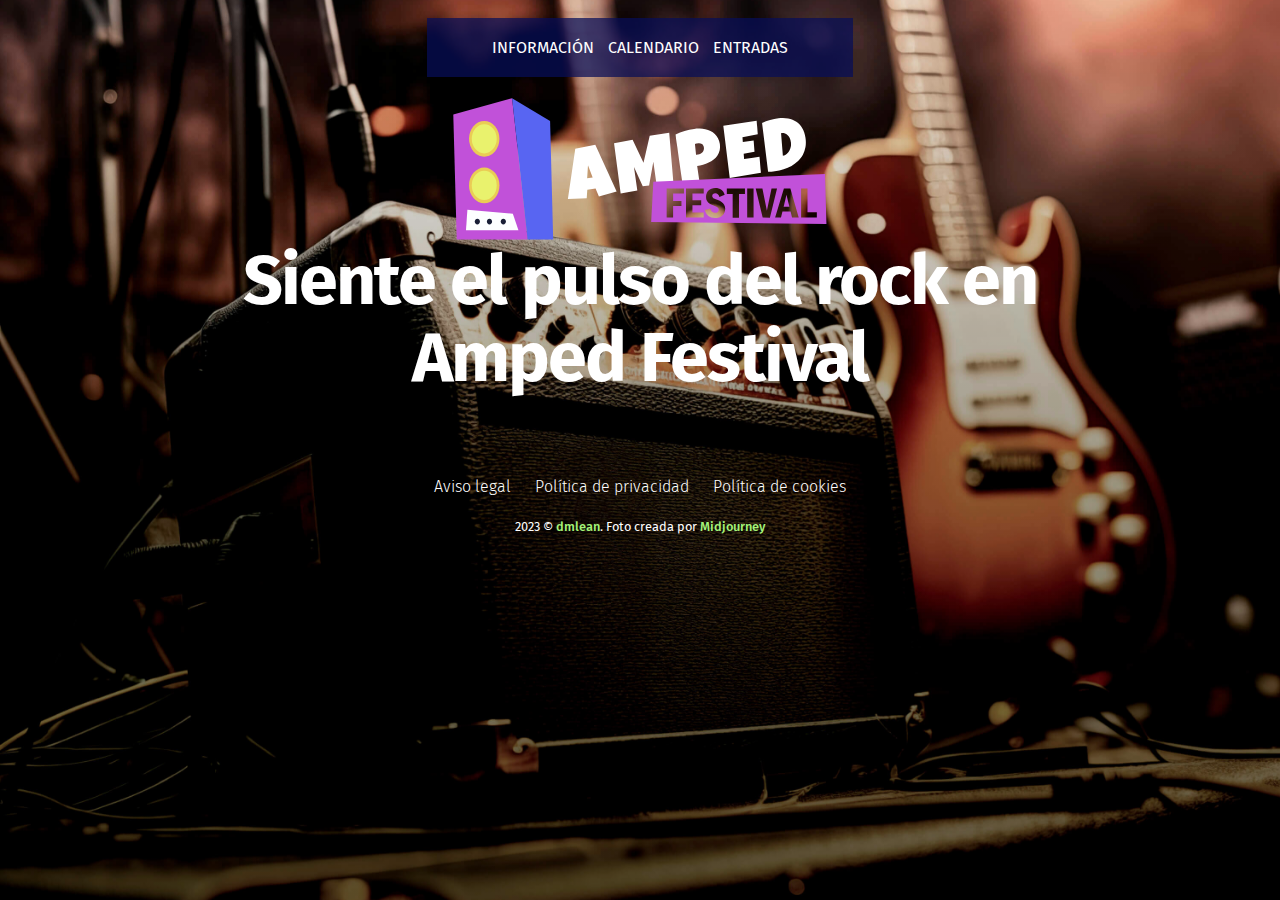
<file: index.html>
<!DOCTYPE html>
<html>
<head>
    <meta charset="utf-8" />
    <title>Amped Festival - Web Demostración</title>
    <meta content="Siente el pulso del rock en Amped Festival." name="description" />
    <meta content="Amped Festival" property="og:title" />
    <meta content="Siente el pulso del rock en Amped Festival." property="og:description" />
    <meta content="Amped Festival" property="twitter:title" />
    <meta content="Siente el pulso del rock en Amped Festival." property="twitter:description" />
    <meta property="og:type" content="website" />
    <meta content="summary_large_image" name="twitter:card" />
    <meta content="width=device-width, initial-scale=1" name="viewport" />
    <meta content="MARUF" name="generator" />
    <link rel="stylesheet" href="css/style.css">
    
    <link rel="preconnect" href="https://fonts.googleapis.com">
    <link rel="preconnect" href="https://fonts.gstatic.com" crossorigin>
    <link href="https://fonts.googleapis.com/css2?family=Fira+Sans:ital,wght@0,300;0,500;0,700;1,900&display=swap" rel="stylesheet">

    <link href="img/favicon.png" rel="shortcut icon" type="image/x-icon" />

</head>

<body class="theta-body">
    <div class="page-wrapper">
        <div class="global-styles w-embed">
            <style>
                @media screen and (max-width: 991px) {

  .contenedor-principal {
    padding-left: 5%;
    padding-right: 5%;
  }
  .espacio-en-blanco.medium {
    height: 48px;
  }
  .width-75 {
    max-width: 85%;
  }
  .hero-heading {
    font-size: 56px;
    line-height: 64px;
  }
.hero-heading.center-align {
  color: #fff;
}

                }
                @media screen and (max-width: 767px) {
                    .hero-heading {
    font-size: 44px;
    line-height: 110%;
  }
                }
                .contenedor-principal {
  max-width: 1320px;
  margin-left: auto;
  margin-right: auto;
  padding-left: 2.5%;
  padding-right: 2.5%;
}

.envoltorio-de-héroe {
  flex-direction: column;
  align-items: center;
  display: flex;
}
.espacio-en-blanco.tiny {
  height: 16px;
}
.espacio-en-blanco.medium {
  height: 64px;
}

.width-75 {
  max-width: 75%;
  flex-direction: column;
  align-items: center;
  display: flex;
}

                .hero-heading{
                     font-family: 'Fira Sans', sans-serif;
                     font-weight: bolder;
                     letter-spacing: -2px;
                }
                .center-align {
  text-align: center;
}
.hero-heading.center-align {
  color: #fff;
}
                .nav-menu{
                    font-family: 'Fira Sans', sans-serif;
                }
                .pie-de-página-hero{
                    font-family: 'Fira Sans', sans-serif;
                }
                .pie-de-página-hero .links a{
                    font-weight: 500;
                }
                .w-nav-menu {
                    float: right;
                    position: relative;
                }
                .w-nav-link {
                    vertical-align: top;
                    color: #222;
                    text-align: left;
                    margin-left: auto;
                    margin-right: auto;
                    padding: 20px;
                    text-decoration: none;
                    display: inline-block;
                    position: relative;
                }
                .nav-link {
                    color: rgba(248, 248, 248, .95);
                    padding: 20px;
                    font-size: 16px;
                    font-weight: 500;
                }

                .encabezado-contenedor{
                    width: 100%;
                    display: flex;
                    justify-content: center;
                    align-items: center;
                    padding: 2ch 0;
                    background-image: none;
                    font-family: 'Fira Sans', sans-serif;

                }
                .encabezado-contenedor .nav-enlaces a:hover{
                    color: #a4f479;
                }

            </style>
        </div>
        <div class="envoltorio-principal">
            <div class="sección-de-héroe">
                <div class="contenedor-principal">
                    <section class="encabezado-contenedor">
                        <div class="contenido">
                            <div class="nav-enlaces">
                                <a href="info.html">Información</a>
                                <a href="calendar.html">Calendario</a>
                                <a href="tickets.html">Entradas</a>
                            </div> 
                        </div>
                    </section>
                    
                    <div class="contenedor-de-contenido">
                        <div class="envoltorio-de-héroe">
                            <div class="width-75">
                                <img src="img/logo.svg" class="logo-heroe" alt="">
                                <h1 class="hero-heading center-align">Siente el pulso del rock en Amped Festival</h1>
                                <div class="espacio-en-blanco tiny"></div>
                            </div>
                            <div class="espacio-en-blanco medium"></div></div>
                    </div>
                    <div class="pie-de-página-hero">
                        <div class="pie-de-página-hero-contenido">
                            <div class="enlaces">
                                <a href="#">Aviso legal</a>
                                <a href="#">Política de privacidad</a>
                                <a href="#">Política de cookies</a>
                            </div>
                            <div class="copyright">
                                <p>2023 © <a style="font-size: 0.8rem; color: #a4f479; font-weight: 500;" href="https://github.com/dmlean">dmlean</a>. Foto creada por <a style="font-size: 0.8rem; color: #a4f479; font-weight: 500;" href="https://www.midjourney.com/home">Midjourney</a></p>
                            </div>
                        </div>
                    </div>
                </div>
            </div>
    </div>
    </div>
   
</body>

</html>
</file>
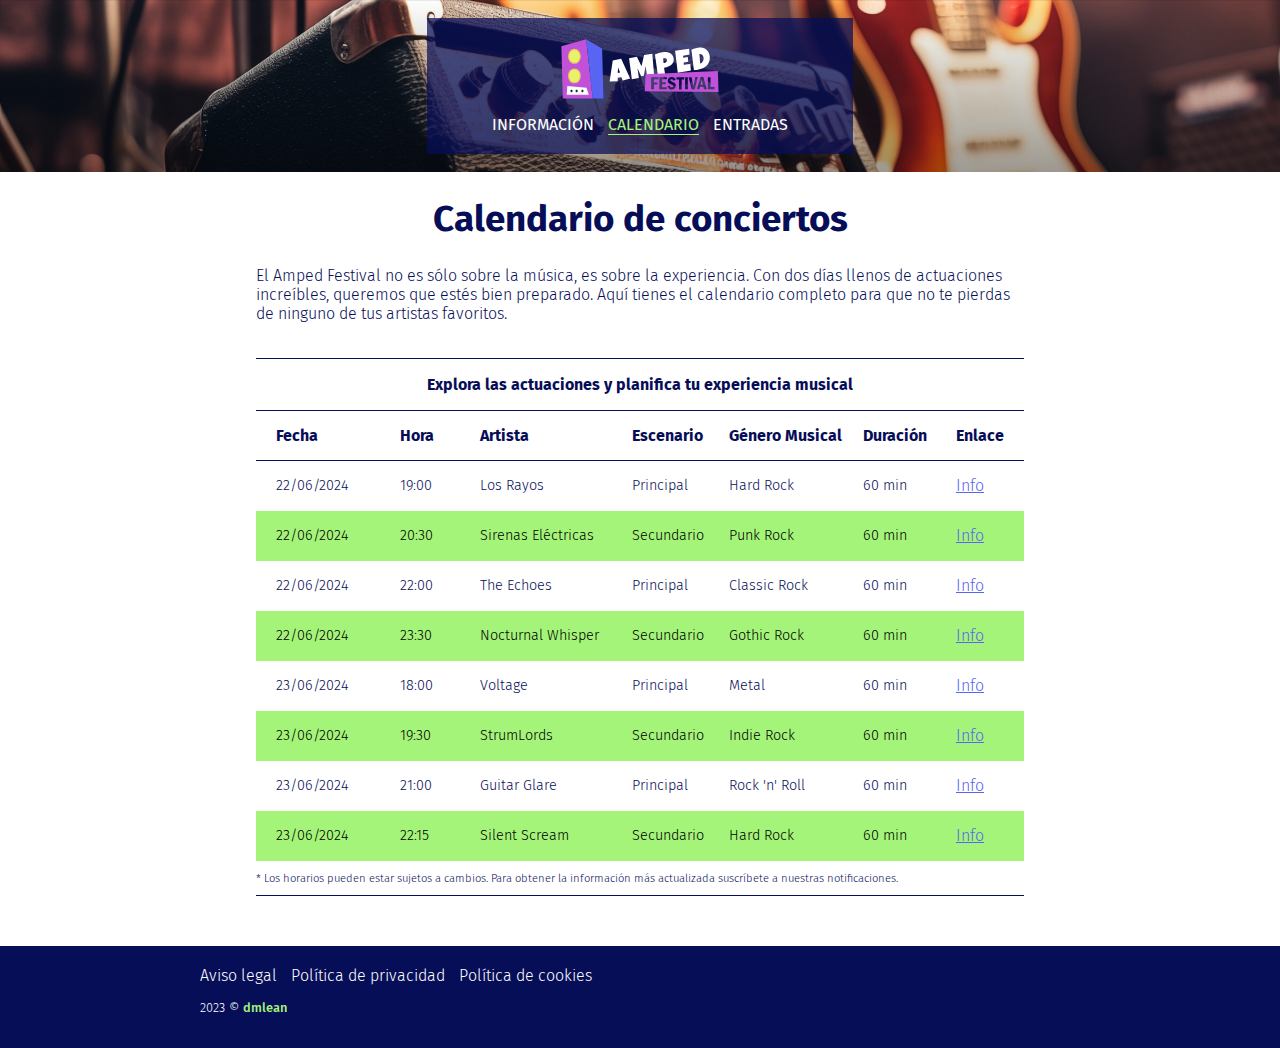
<file: calendar.html>
<!DOCTYPE html>
<html lang="en">
<head>
    <meta charset="UTF-8">
    <meta name="viewport" content="width=device-width, initial-scale=1.0">
    <title>Calendar - Web Demostración</title>
    <link rel="stylesheet" href="css/style.css">

    <link rel="preconnect" href="https://fonts.googleapis.com">
    <link rel="preconnect" href="https://fonts.gstatic.com" crossorigin>
    <link href="https://fonts.googleapis.com/css2?family=Fira+Sans:ital,wght@0,300;0,500;0,700;1,900&display=swap" rel="stylesheet">
    <link href="img/favicon.png" rel="shortcut icon" type="image/x-icon" />

</head>
<body>
    <section class="contenedor-calendario">
        <section class="encabezado-contenedor">
            <div class="contenido">
                <div class="logotipo">
                    <img src="img/logo.svg" alt="">
                </div>
                <div class="nav-enlaces">
                    <a href="info.html">Información</a>
                    <a href="calendar.html" class="nav-actual">Calendario</a>
                    <a href="tickets.html">Entradas</a>
                </div>
            </div>
        </section>
        <section class="cuerpo-contenedor-calendario">
            <div class="contenido">
                <h1>Calendario de conciertos</h1>
                <p>
                    El Amped Festival no es sólo sobre la música, es sobre la experiencia. Con dos 
                    días llenos de actuaciones increíbles, queremos que estés bien preparado. 
                    Aquí tienes el calendario completo para que no te pierdas de ninguno de tus 
                    artistas favoritos.
                </p><br>
                <div class="calendario">
                    <div class="calendario-encabezado">
                        <p>Explora las actuaciones y planifica tu experiencia musical</p>
                    </div>
                    <div class="calendario-principal">

                        <div class="wrap-tabla100">
                            <div class="tabla100">
                                <table>
                                    <thead>
                                        <tr class="tabla100-head">
                                            <th class="columna1">Fecha</th>
                                            <th class="columna2">Hora</th>
                                            <th class="columna3">Artista</th>
                                            <th class="columna4">Escenario</th>
                                            <th class="columna5">Género Musical</th>
                                            <th class="columna6">Duración</th>
                                            <th class="columna7">Enlace</th>
                                        </tr>
                                    </thead>
                                    <tbody>
                                        <tr>
                                            <td class="columna1">22/06/2024</td>
                                            <td class="columna2">19:00</td>
                                            <td class="columna3">Los Rayos</td>
                                            <td class="columna4">Principal</td>
                                            <td class="columna5">Hard Rock</td>
                                            <td class="columna6">60 min</td>
                                            <td class="columna7"><a href="#">Info</a></td>
                                        </tr>
                                        <tr>
                                            <td class="columna1">22/06/2024</td>
                                            <td class="columna2">20:30</td>
                                            <td class="columna3">Sirenas Eléctricas</td>
                                            <td class="columna4">Secundario</td>
                                            <td class="columna5">Punk Rock</td>
                                            <td class="columna6">60 min</td>
                                            <td class="columna7"><a href="#">Info</a></td>
                                        </tr>
                                        <tr>
                                            <td class="columna1">22/06/2024</td>
                                            <td class="columna2">22:00</td>
                                            <td class="columna3">The Echoes</td>
                                            <td class="columna4">Principal</td>
                                            <td class="columna5">Classic Rock</td>
                                            <td class="columna6">60 min</td>
                                            <td class="columna7"><a href="#">Info</a></td>
                                        </tr>
                                        <tr>
                                            <td class="columna1">22/06/2024</td>
                                            <td class="columna2">23:30</td>
                                            <td class="columna3">Nocturnal 
                                                Whisper</td>
                                            <td class="columna4">Secundario</td>
                                            <td class="columna5">Gothic Rock</td>
                                            <td class="columna6">60 min</td>
                                            <td class="columna7"><a href="#">Info</a></td>
                                        </tr>
                                        <tr>
                                            <td class="columna1">23/06/2024</td>
                                            <td class="columna2">18:00</td>
                                            <td class="columna3">Voltage</td>
                                            <td class="columna4">Principal</td>
                                            <td class="columna5">Metal</td>
                                            <td class="columna6">60 min</td>
                                            <td class="columna7"><a href="#">Info</a></td>
                                        </tr>
                                        <tr>
                                            <td class="columna1">23/06/2024</td>
                                            <td class="columna2">19:30</td>
                                            <td class="columna3">StrumLords</td>
                                            <td class="columna4">Secundario</td>
                                            <td class="columna5">Indie Rock</td>
                                            <td class="columna6">60 min</td>
                                            <td class="columna7"><a href="#">Info</a></td>
                                        </tr>
                                        <tr>
                                            <td class="columna1">23/06/2024</td>
                                            <td class="columna2">21:00</td>
                                            <td class="columna3">Guitar Glare</td>
                                            <td class="columna4">Principal</td>
                                            <td class="columna5">Rock 'n' Roll</td>
                                            <td class="columna6">60 min</td>
                                            <td class="columna7"><a href="#">Info</a></td>
                                        </tr>
                                        <tr>
                                            <td class="columna1">23/06/2024</td>
                                            <td class="columna2">22:15</td>
                                            <td class="columna3">Silent Scream</td>
                                            <td class="columna4">Secundario</td>
                                            <td class="columna5">Hard Rock</td>
                                            <td class="columna6">60 min</td>
                                            <td class="columna7"><a href="#">Info</a></td>
                                        </tr>
                                        
                                        
                                    </tbody>
                                </table>
                                <p class="calendario-subtítulo">
                                    * Los horarios pueden estar sujetos a cambios. Para obtener la información más actualizada 
suscríbete a nuestras notificaciones.
                                </p>
                            </div>
                        </div>

                    </div>

                </div>


            </div>
        </section>
        <section class="footer-main">
            <div class="footer-main-contenido">
                <div class="enlaces">
                    <a href="#">Aviso legal</a>
                    <a href="#">Política de privacidad</a>
                    <a href="#">Política de cookies</a>
                </div>
                <div class="derecho-de-autor">
                    <p>2023 © <a style="font-size: 0.8rem; color: #a4f479; font-weight: 500;" href="https://github.com/dmlean">dmlean</a></p>
                </div>
            </div>
        </section>
    </section>
</body>
</html>
</file>
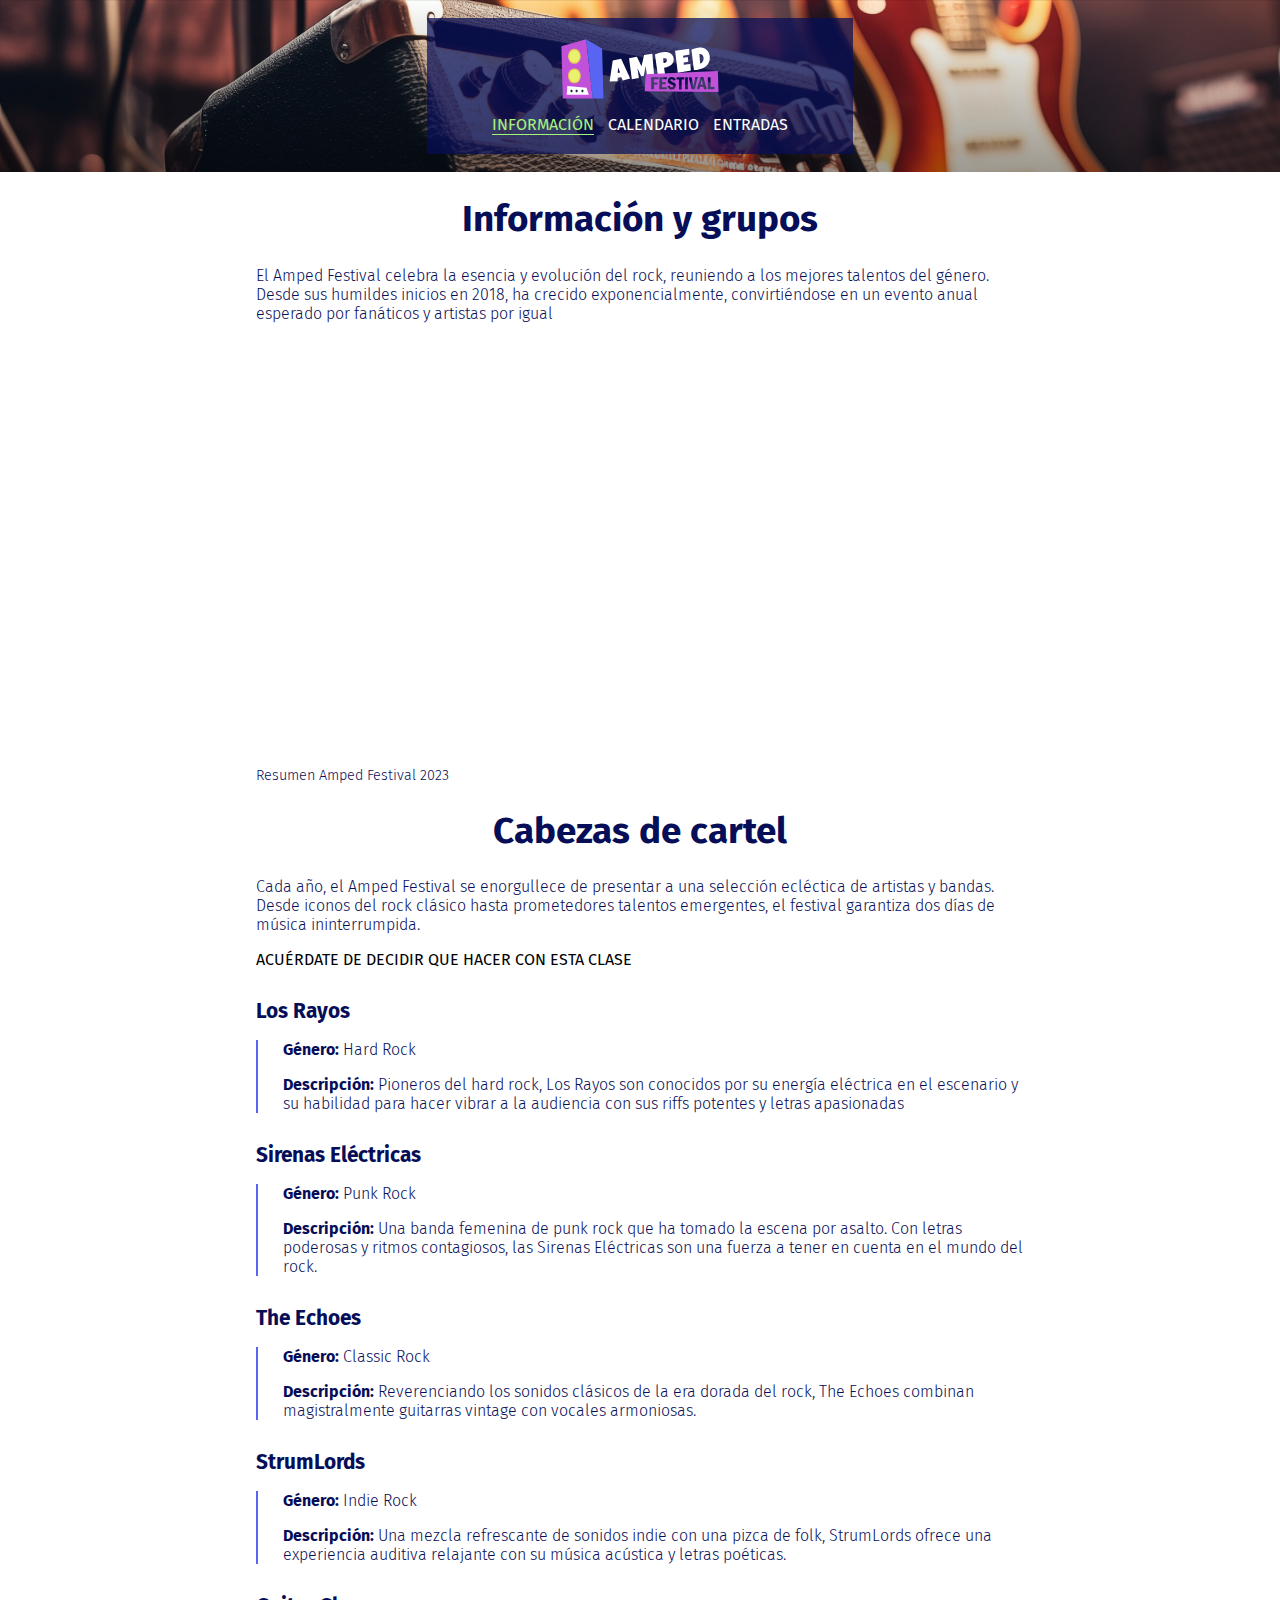
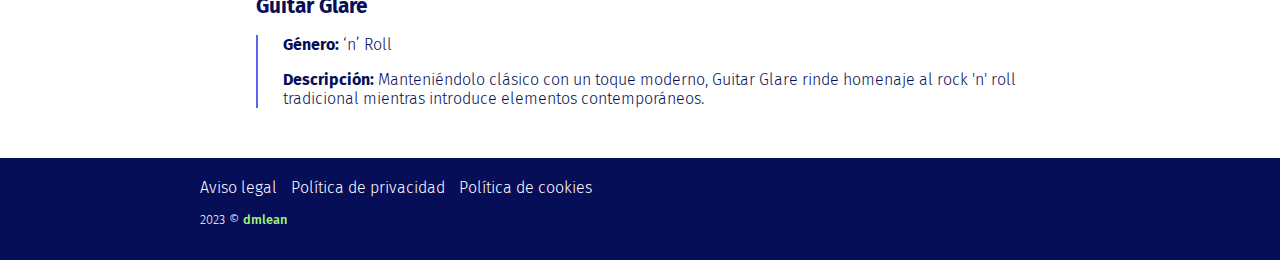
<file: info.html>
<!DOCTYPE html>
<html lang="en">
<head>
    <meta charset="UTF-8">
    <meta name="viewport" content="width=device-width, initial-scale=1.0">
    <title>Información - Web Demostración</title>
    <link rel="stylesheet" href="css/style.css">

    <!-- google font -->
    <link rel="preconnect" href="https://fonts.googleapis.com">
    <link rel="preconnect" href="https://fonts.gstatic.com" crossorigin>
    <link href="https://fonts.googleapis.com/css2?family=Fira+Sans:ital,wght@0,300;0,500;0,700;1,900&display=swap" rel="stylesheet">
    <link href="img/favicon.png" rel="shortcut icon" type="image/x-icon" />

</head>
<body>
    <section class="info-container">
        <section class="encabezado-contenedor">
            <div class="contenido">
                <div class="logotipo">
                    <img src="img/logo.svg" alt="">
                </div>
                <div class="nav-enlaces">
                    <a href="info.html" class="nav-actual">Información</a>
                    <a href="calendar.html">Calendario</a>
                    <a href="tickets.html">Entradas</a>
                </div>
            </div>
        </section>

        <section class="cuerpo-contenedor-información">
            <div class="contenido">
                <div class="1er">
                    <h1>Información y grupos</h1>
                    <p>El Amped Festival celebra la esencia y evolución del rock, reuniendo a los 
                        mejores talentos del género. Desde sus humildes inicios en 2018, ha crecido 
                        exponencialmente, convirtiéndose en un evento anual esperado por fanáticos y 
                        artistas por igual</p>
                    <div class="youtube-vdo">
                        <iframe width="560" height="315" src="https://www.youtube.com/embed/0r2vRoy0GTk?si=a9V4AZawB84goUVs" title="reproductor de vídeos de youtube" frameborder="0" allow="accelerometer; autoplay; clipboard-write; encrypted-media; gyroscope; picture-in-picture; web-share" allowfullscreen></iframe>
                        <p class="subtítulo">Resumen Amped Festival 2023</p>
                    </div>
                </div>
                
                <div class="2do">
                    <h1>Cabezas de cartel</h1>
                    <p>Cada año, el Amped Festival se enorgullece de presentar a una selección 
                        ecléctica de artistas y bandas. Desde iconos del rock clásico hasta 
                        prometedores talentos emergentes, el festival garantiza dos días de música 
                        ininterrumpida.</p>


                    <div class="lista-de-artistas"> ACUÉRDATE DE DECIDIR QUE HACER CON ESTA CLASE
                        <div class="lista-envase">
                            <h3>Los Rayos</h3>
                            <div class="descripción">
                                <p>
                                    <span class="negrito">Género:</span> Hard Rock
                                </p>
                                <p>
                                    <span class="negrito">Descripción:</span> Pioneros del hard rock, Los Rayos son conocidos por su 
                                    energía eléctrica en el escenario y su habilidad para hacer vibrar a la 
                                    audiencia con sus riffs potentes y letras apasionadas
                                </p>
                            </div>
                        </div>

                        <div class="lista-envase">
                            <h3>Sirenas Eléctricas</h3>
                            <div class="descripción">
                                <p>
                                    <span class="negrito">Género:</span> Punk Rock
                                </p>
                                <p>
                                    <span class="negrito">Descripción:</span> Una banda femenina de punk rock que ha tomado la escena por asalto. Con letras poderosas y ritmos contagiosos, las Sirenas Eléctricas son una fuerza a tener en cuenta en el mundo del rock.
                                </p>
                            </div>
                        </div>

                        <div class="lista-envase">
                            <h3>The Echoes</h3>
                            <div class="descripción">
                                <p>
                                    <span class="negrito">Género:</span> Classic Rock
                                </p>
                                <p>
                                    <span class="negrito">Descripción:</span> Reverenciando los sonidos clásicos de la era dorada del rock, The Echoes combinan magistralmente guitarras vintage con vocales armoniosas.
                                </p>
                            </div>
                        </div>

                        <div class="lista-envase">
                            <h3>StrumLords</h3>
                            <div class="descripción">
                                <p>
                                    <span class="negrito">Género:</span> Indie Rock
                                </p>
                                <p>
                                    <span class="negrito">Descripción:</span> Una mezcla refrescante de sonidos indie con una pizca de folk, StrumLords ofrece una experiencia auditiva relajante con su música acústica y letras poéticas.
                                </p>
                            </div>
                        </div>

                        <div class="lista-envase">
                            <h3>Guitar Glare</h3>
                            <div class="descripción">
                                <p>
                                    <span class="negrito">Género:</span> ‘n’ Roll
                                </p>
                                <p>
                                    <span class="negrito">Descripción:</span> Manteniéndolo clásico con un toque moderno, Guitar Glare rinde homenaje al rock 'n' roll tradicional mientras introduce elementos contemporáneos.
                                </p>
                            </div>
                        </div>

                    </div>
                </div>
            </div>
        </section>
        <section class="footer-main">
            <div class="footer-main-contenido">
                <div class="enlaces">
                    <a href="#">Aviso legal</a>
                    <a href="#">Política de privacidad</a>
                    <a href="#">Política de cookies</a>
                </div>
                <div class="derecho-de-autor">
                    <p>2023 © <a style="font-size: 0.8rem; color: #a4f479; font-weight: 500;" href="https://github.com/dmlean">dmlean</a></p>
                </div>
            </div>
        </section>
    </section>
</body>
</html>
</file>
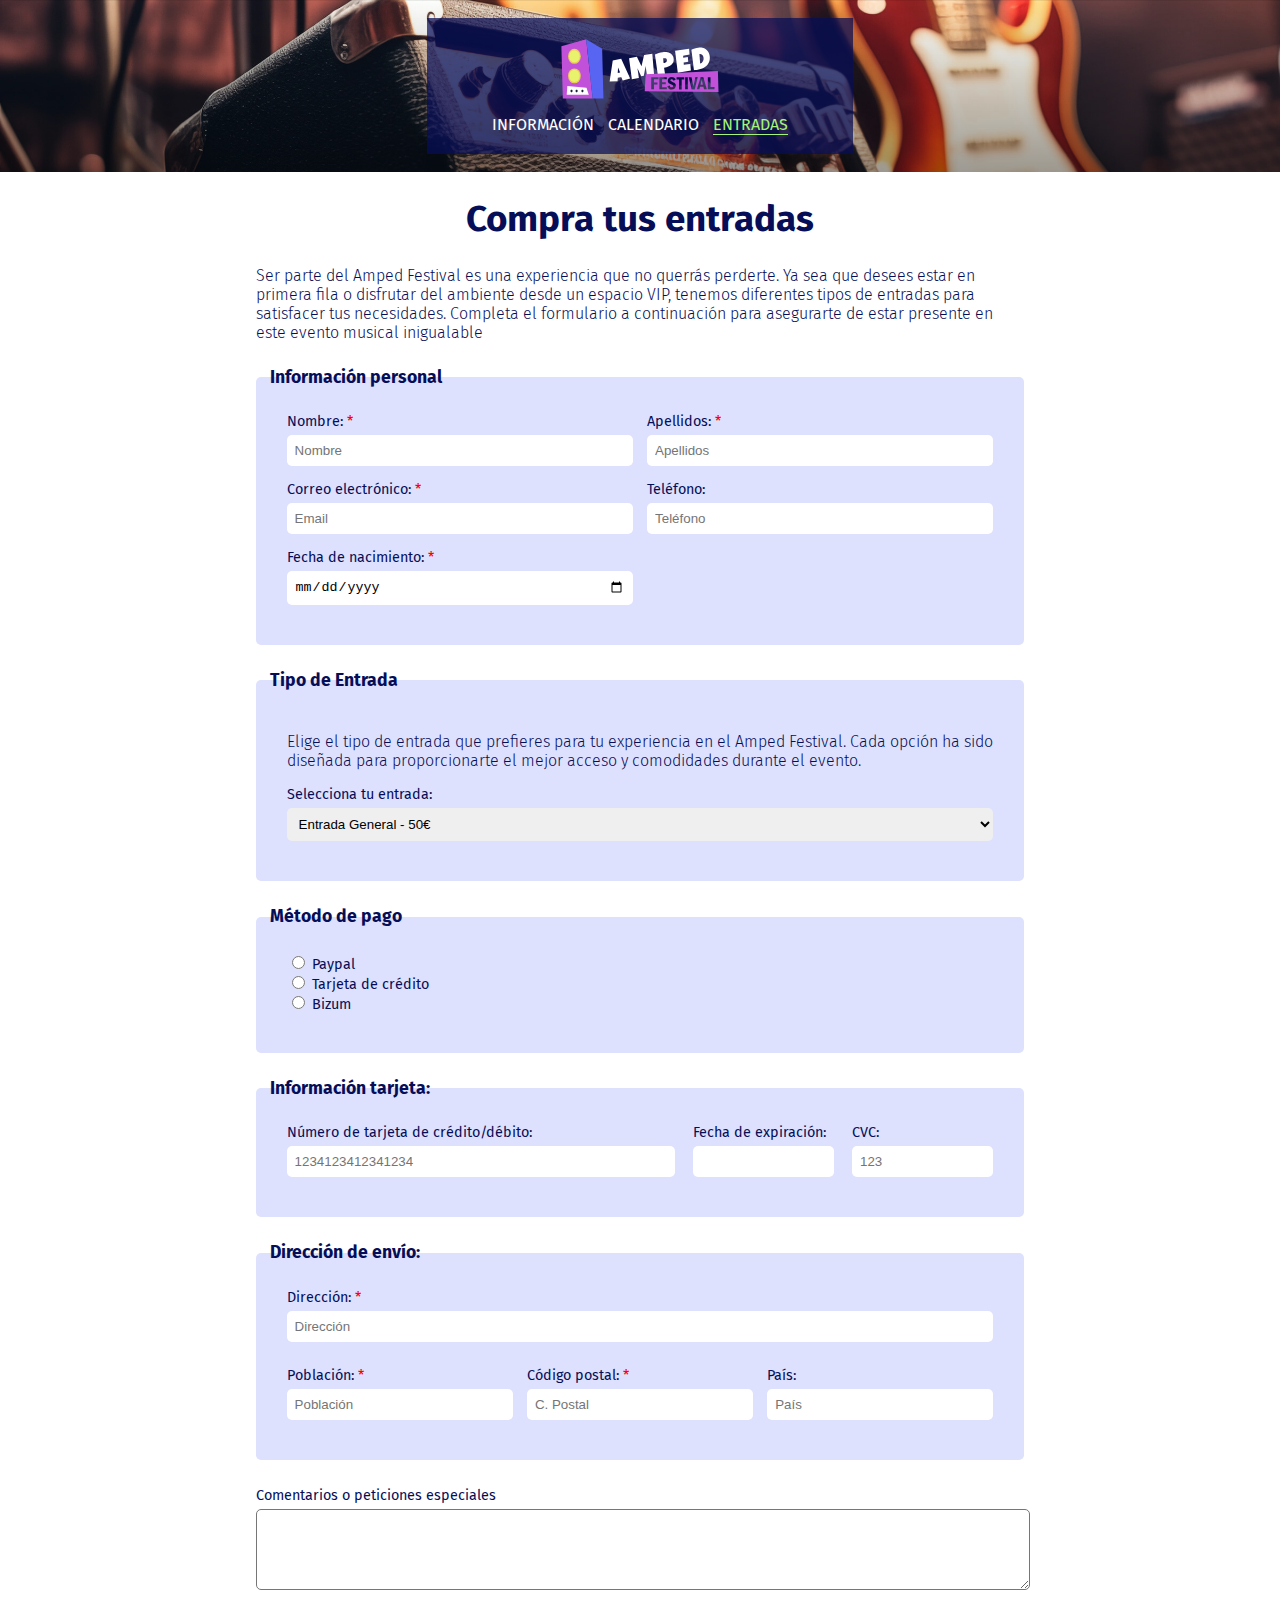
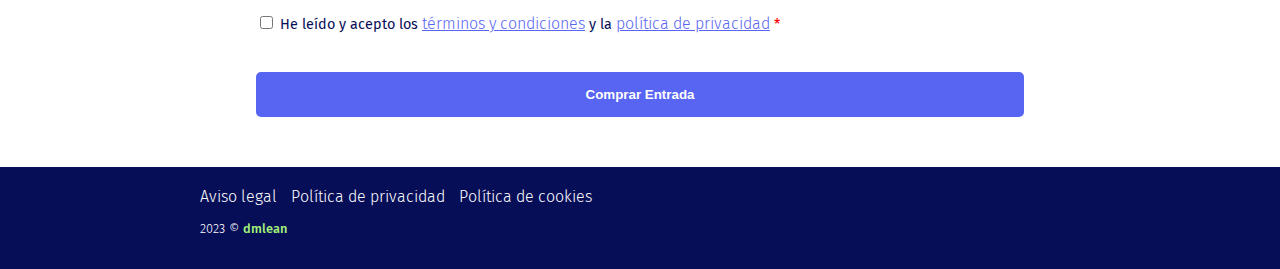
<file: tickets.html>
<!DOCTYPE html>
<html lang="en">
<head>
	<meta charset="UTF-8">
	<meta http-equiv="X-UA-Compatible"
		content="IE=edge">
	<meta name="viewport"
		content="width=device-width, initial-scale=1.0">
	<title>Tickets - Web Demostración</title>
    <link rel="stylesheet" href="css/style.css">

    <link rel="preconnect" href="https://fonts.googleapis.com">
    <link rel="preconnect" href="https://fonts.gstatic.com" crossorigin>
    <link href="https://fonts.googleapis.com/css2?family=Fira+Sans:ital,wght@0,300;0,500;0,700;1,900&display=swap" rel="stylesheet">
    <link href="img/favicon.png" rel="shortcut icon" type="image/x-icon" />
    <style>

        .forma-envase {
            display: flex;
            flex-wrap: wrap; /* Permitir que los elementos pasen a la siguiente línea */
            justify-content: space-between;
            max-width: 95%;
            margin: 20px auto;
            margin-bottom: 5px;
        }

        .forma-columna {
            width: 49%;
            margin-bottom: 10px; /* Añade algo de espacio entre columnas. */
        }

        .forma-grupo {
            margin-bottom: 15px;
        }

        .forma-envase label {
            display: block;
            margin-bottom: 5px;
        }

        .forma-envase input,
        select {
            width: 100%;
            padding: 8px;
            box-sizing: border-box;
        }

        .botón-central {
            display: flex;
            justify-content: center;
            margin-top: 20px;
        }

        /* Consulta de medios para pantallas más pequeñas */
        @media (max-width: 600px) {
            .forma-columna {
                width: 100%; /* Establezce el ancho al 100% para el diseño de una sola columna */
            }
        }
    </style>
</head>

<body>
    <section class="boleto-envase">
        <section class="encabezado-contenedor">
            <div class="contenido">
                <div class="logotipo">
                    <img src="img/logo.svg" alt="">
                </div>
                <div class="nav-enlaces">
                    <a href="info.html">Información</a>
                    <a href="calendar.html" >Calendario</a>
                    <a href="tickets.html" class="nav-actual">Entradas</a>
                </div>
            </div>
        </section>
        <section class="cuerpo-contenedor-boleto">
            <div class="contenido">
                <h1>Compra tus entradas</h1>
                <p class="descripción">
                    Ser parte del Amped Festival es una experiencia que no querrás perderte. Ya sea que 
desees estar en primera fila o disfrutar del ambiente desde un espacio VIP, tenemos 
diferentes tipos de entradas para satisfacer tus necesidades. Completa el formulario a 
continuación para asegurarte de estar presente en este evento musical inigualable
                </p>

                <form action="#" method="post">

                    <fieldset>
                        <legend>Información personal</legend>
                        <div class="forma-envase">
                            <div class="forma-columna">
                                <div class="forma-grupo">
                                    <label for="Nombre">Nombre: <span>*</span></label>
                                    <input type="text" id="Nombre" name="Nombre" required placeholder="Nombre" maxlength="64">
                                </div>
                
                                <div class="forma-grupo">
                                    <label for="email">Correo electrónico: <span>*</span></label>
                                    <input type="email" id="email" name="email" required placeholder="Email">
                                </div>
                                <div class="forma-grupo">
                                    <label for="dob">Fecha de nacimiento: <span>*</span></label>
                                    <input type="date" id="dob" name="dob" required>
                                </div>
                            </div>
                
                            <div class="forma-columna">
                                <div class="forma-grupo">
                                    <label for="apellidos">Apellidos: <span>*</span></label>
                                    <input type="text" id="apellidos" name="apellidos" required placeholder="Apellidos" maxlength="64">
                                </div>
                                <div class="forma-grupo">
                                    <label for="telefono">Teléfono:</label>
                                    <input type="text" id="telefono" name="telefono" placeholder="Teléfono">
                                </div>
                            </div>
                        </div>
                    </fieldset>
                
                    <fieldset>
                        <legend>Tipo de Entrada</legend>
                
                        <div class="forma-envase">
                            <p>Elige el tipo de entrada que prefieres para tu experiencia en el Amped Festival. Cada opción ha sido diseñada para proporcionarte el mejor acceso y comodidades durante el evento.</p>
                            <div class="forma-columna" style="width: 100%;">
                                <div class="forma-grupo">
                                    <label for="tipo-entrada">Selecciona tu entrada:</label>
                                    <select id="tipo-entrada" name="tipo-entrada">
                                        <option value="Entrada General - 50€">Entrada General - 50€</option>
                                        <option value="Entrada VIP - 150€ (incluye acceso backstage y zona preferencial)">Entrada VIP - 150€ (incluye acceso backstage y zona preferencial)</option>
                                        <option value="Pase de dos Días - 120€">Pase de dos Días - 120€</option>
                                    </select>
                                </div>
                            </div>
                
                        </div>
                    </fieldset>
                
                    <fieldset>
                        <legend>Método de pago</legend>
                        <div class="forma-envase">
                
                            <div class="forma-columna">
                                <div class="forma-grupo">
                                    <input style="width: 4%;" type="radio" id="paypal" name="paypal" value="paypal">
                                    <label for="paypal" style="display: inline">Paypal</label><br>
                                    <input style="width: 4%;" type="radio" id="tarjeta" name="tarjeta" value="Tarjeta de crédito">
                                    <label for="tarjeta" style="display: inline;">Tarjeta de crédito</label><br>
                                    <input style="width: 4%;" type="radio" id="bizum" name="bizum" value="bizum">
                                    <label for="bizum" style="display: inline;">Bizum</label>
                                </div>
                            </div>
                
                        </div>
                    </fieldset>
                
                    <fieldset>
                        <legend>Información tarjeta:</legend>
                        <div class="forma-envase">
                
                            <div class="forma-columna" style="width: 55%;">
                                <div class="forma-grupo">
                                    <label for="numero-tarjeta">Número de tarjeta de crédito/débito:</label>
                                    <input type="number" id="numero-tarjeta" name="numero-tarjeta" placeholder="1234123412341234"
                                        pattern="\d{16}" title="El número de tarjeta de crédito debe tener exactamente 16 dígitos." required>
                                </div>
                            </div>
                            <div class="forma-columna" style="width: 20%;">
                                <div class="forma-grupo">
                                    <label for="fecha-expiracion">Fecha de expiración: </label>
                                    <input type="text" id="fecha-expiracion" name="fecha-expiracion">
                                </div>
                            </div>
                            <div class="forma-columna" style="width: 20%;">
                                <div class="forma-grupo">
                                    <label for="cvc">CVC: </label>
                                    <input type="number" id="cvc" name="cvc" placeholder="123" pattern="\d{3}"
                                        title="El CVC debe tener exactamente 3 dígitos." required>
                                </div>
                            </div>
                        </div>
                
                    </div>
                </fieldset>
                
                <fieldset>
                    <legend>Dirección de envío:</legend>
                    <div class="forma-envase">
                
                        <div class="forma-columna" style="width: 100%;">
                            <div class="forma-grupo">
                                <label for="direccion">Dirección: <span>*</span></label>
                                <input type="text" id="direccion" name="direccion" required placeholder="Dirección">
                            </div>
                        </div>
                        <div class="forma-columna" style="width: 32%;">
                            <div class="forma-grupo">
                                <label for="poblacion">Población: <span>*</span></label>
                                <input type="text" id="poblacion" name="poblacion" required placeholder="Población">
                            </div>
                        </div>
                        <div class="forma-columna" style="width: 32%;">
                            <div class="forma-grupo">
                                <label for="codigo-postal">Código postal: <span>*</span></label>
                                <input type="number" id="codigo-postal" name="codigo-postal" required placeholder="C. Postal">
                            </div>
                        </div>
                        <div class="forma-columna" style="width: 32%;">
                            <div class="forma-grupo">
                                <label for="pais">País: </label>
                                <input type="text" id="pais" name="pais" placeholder="País">
                            </div>
                        </div>
                
                    </div>
                
                </div>
                </fieldset>
                
                <label for="comentario">Comentarios o peticiones especiales</label>
                <textarea name="comentario" id="comentario" cols="30" rows="5" style="width: 100%; border-radius: 5px; margin-top: 5px;"></textarea>
                <br><br>
                <input type="checkbox" id="terminos" name="terminos" required>
                <label for="terminos">He leído y acepto los <a href="#" style="text-decoration: underline;">términos y condiciones</a> y la <a style="text-decoration: underline;" href="#">política de privacidad</a> <span style="color: red;">*</span></label>
                
                
                
                <br><br>
                <div class="botón-central entregar-btn">
                    <button type="submit">Comprar Entrada</button>
                </div>
                </form>
                


            </div>
        </section>
        <section class="footer-main">
            <div class="footer-main-contenido">
                <div class="enlaces">
                    <a href="#">Aviso legal</a>
                    <a href="#">Política de privacidad</a>
                    <a href="#">Política de cookies</a>
                </div>
                <div class="derecho-de-autor">
                    <p>2023 © <a style="font-size: 0.8rem; color: #a4f479; font-weight: 500;" href="https://github.com/dmlean">dmlean</a></p>
                </div>
            </div>
        </section>
    </section>

</body>
</html>
</file>
<file: css/style.css>
:root{
    --main: #5865F2; /* Enlaces de colores, botones y algunos bordes. Pase el cursor sobre el color de los enlaces en el pie de página */
    --secondary: #070e58; /*Color del texto, fondo del contenedor del encabezado, fondo del pie de página, fondo del botón Enviar al pasar el cursor */
    --third: #a4f479; /* Color para el desplazamiento de enlaces, bordes y fondo de celdas impares de la tabla */
}
html {
    -ms-text-size-adjust: 100%;
    -webkit-text-size-adjust: 100%;
    font-family: 'Fira Sans', sans-serif;
}
a{
    text-decoration: none;
    font-weight: 300;
    font-size: 1rem;
    color: var(--main);
}
a:hover{
    color: var(--third);
}
body {
    margin: 0;
}
h1{
    font-size: 2.3rem;
    text-align: center;
    color: var(--secondary);
}

/* HEADER */
.encabezado-contenedor{
    width: 100%;
    display: flex;
    justify-content: center;
    align-items: center;
    padding: 2ch 0;
    background-image: linear-gradient(rgba(0, 0, 0, 0), rgba(0, 0, 0, 0.384)), url("../img/amped_header.jpg");
    background-position: 100%;
    background-repeat: repeat, no-repeat;
    background-size: auto, cover;
}
.encabezado-contenedor .contenido{
    background-color: #070e58b9;
    padding: 20px 60px;
    
}
.encabezado-contenedor .contenido .logotipo{
    display: flex;
    justify-content: center;
    align-items: center;
    margin-bottom: 15px;
}
.encabezado-contenedor .contenido .logotipo img{
    width: 160px;
}
.encabezado-contenedor .nav-enlaces a{
    color: white;
    font-weight: 400;
    text-transform: uppercase;
    margin: 0px 5px;
}
.encabezado-contenedor .nav-enlaces .nav-actual{
    color: var(--third);
    border-bottom: 1px solid var(--third);
}

/* PIE PRINCIPAL */
.footer-main{
    background-color: var(--secondary);
    padding: 20px 200px;
    margin-top: 50px;
}
.footer-main a{
    color: #fff;
    margin-right: 10px;
}
.footer-main a:hover{
    color: var(--third);
}
.footer-main .derecho-de-autor{
    font-size: 0.8rem;
    color: #fff;
    font-weight: 300;
    margin-top: 15px;
}
@media only screen and (max-width: 768px) {
    .footer-main{
        padding: 20px;
        margin-top: 50px;
    }
}

/* INDEX.HTML */

.sección-de-héroe {
    height: 100vh;
    background-image: linear-gradient(rgba(0, 0, 0, 0), rgba(0, 0, 0, 0.384)), url("../img/home-hero.jpg");
    background-position: 100%;
    background-repeat: repeat, no-repeat;
    background-size: auto, cover;
}
.hero-paragraph {
    color: #f8f8f8;
    
}
.pie-de-página-hero{
    width: 100%;
    display: flex;
    align-items: center;
    justify-content: center;
    
}
.pie-de-página-hero-contenido .enlaces a{
    color: white;
    font-size: 1rem;
    margin: 0 10px;
}
.pie-de-página-hero-contenido .copyright{
    display: flex;
    justify-content: center;
    margin-top: 10px;
    font-size: 0.8rem;
    color: white;
}
.logo-heroe{
    width: 380px;
}
.hero-heading {
    color: #272727;
    margin-top: 0;
    margin-bottom: 0;
    font-size: 70px;
    line-height: 110%;
    font-family: 'Fira Sans', sans-serif;
}
.hero-wrapper{
    margin-top: 30px;
}


/* INFO PAGE */

.cuerpo-contenedor-información{
    max-width: 60%;
    margin: 0 auto;
}
.cuerpo-contenedor-información p{
    color: var(--secondary);
    font-size: 1rem;
    font-weight: 300;
}
.youtube-vdo iframe{
    width: 100%;
    height: 400px;
    margin-top: 10px;
}
.youtube-vdo .subtítulo{
    font-size: 0.9rem;
}
.lista-envase{
    margin-top: 30px;
}
.lista-envase h3{
    font-size: 1.3rem;
    margin: 0;
    padding: 0;
    color: var(--secondary);
}
.lista-envase .descripción{
    border-left: 2px solid var(--main);
    padding-left: 25px;
}
.lista-envase .descripción .negrito{
    font-weight: bold;
    color: var(--secondary);
}
@media only screen and (max-width: 768px) {
    .cuerpo-contenedor-información{
        max-width: 85%;
    }
    .youtube-vdo iframe{
        height: 300px;
    }
}
/* Página de calendario */
.cuerpo-contenedor-calendario{
    max-width: 60%;
    margin: 0 auto;
}
.cuerpo-contenedor-calendario p{
    color: var(--secondary);
    font-size: 1rem;
    font-weight: 300;
}
.cuerpo-contenedor-calendario .calendario-encabezado{
    display: flex;
    align-items: center;
    justify-content: center;
    border-top: 1px solid var(--secondary);
    border-bottom: 1px solid var(--secondary);
}
.cuerpo-contenedor-calendario .calendario-encabezado p{
    font-weight: bolder;
}

/* Tabla de calendario */


.wrap-tabla100 {
   
}

table {
    border-spacing: 1;
    border-collapse: collapse;
    background: white;
    overflow: hidden;
    width: 100%;
    margin: 0 auto;
    position: relative;
}

table * {
    position: relative;
}

table td,
table th {
    padding-left: 8px;
}

table thead tr {
    height: 50px;
    border-bottom: 1px solid var(--secondary);
    color: var(--secondary);
}
table a{
    text-decoration: underline;
}

table tbody tr {
    height: 50px;
}

table tbody tr:last-child {
    border: 0;
}

table td,
table th {
    text-align: left;
}

table td.l,
table th.l {
    text-align: right;
}

table td.c,
table th.c {
    text-align: center;
}

table td.r,
table th.r {
    text-align: center;
}

tbody tr:nth-child(even) {
    background-color: var(--third);
    color: black;
}

tbody tr {
     
    font-size: 0.9rem;
    color: var(--secondary);
    line-height: 1.2;
    font-weight: 300;
}

tbody tr:hover {
    color: #555555;
    background-color: #f5f5f5;
    cursor: pointer;
}

.columna1 {
    width: 150px;
    padding-left: 20px;
}

.columna2 {
    width: 100px;
}

.columna3 {
    width: 200px;
}

.columna4 {
    width: 100px;
}

.columna5 {
    width: 180px;
}

.columna6 {
    width: 100px;

}
.columna7 {
    width: 20px;
    padding-right: 20px;

}

@media screen and (max-width: 992px) {
    table {
        display: block;
    }
    table>*,
    table tr,
    table td,
    table th {
        display: block;
    }
    table thead {
        display: none;
    }
    table tbody tr {
        height: auto;
        padding: 37px 0;
    }
    table tbody tr td {
        padding-left: 40% !important;
        margin-bottom: 24px;
    }
    table tbody tr td:last-child {
        margin-bottom: 0;
    }
    table tbody tr td:before {
         
        font-size: 14px;
        color: #999999;
        line-height: 1.2;
        font-weight: unset;
        position: absolute;
        width: 40%;
        left: 30px;
        top: 0;
    }
    table tbody tr td:nth-child(1):before {
        content: "Date";
    }
    table tbody tr td:nth-child(2):before {
        content: "Order ID";
    }
    table tbody tr td:nth-child(3):before {
        content: "Name";
    }
    table tbody tr td:nth-child(4):before {
        content: "Price";
    }
    table tbody tr td:nth-child(5):before {
        content: "Quantity";
    }
    table tbody tr td:nth-child(6):before {
        content: "Total";
    }
    .columna4,
    .columna5,
    .columna6 {
        text-align: left;
    }
    .columna4,
    .columna5,
    .columna6,
    .columna1,
    .columna2,
    .columna3 {
        width: 100%;
    }
    tbody tr {
        font-size: 14px;
    }
}

@media (max-width: 576px) {
    .container-tabla100 {
        padding-left: 15px;
        padding-right: 15px;
    }
}
.tabla100 .calendario-subtítulo{
    font-size: 0.7rem;
    border-bottom: 1px solid var(--secondary);
    padding-bottom: 10px;
}
@media only screen and (max-width: 768px) {
    .cuerpo-contenedor-calendario{
        max-width: 85%;
    }
}


/* Página de entradas */

.cuerpo-contenedor-boleto{
    max-width: 60%;
    margin: 0 auto;
}
.cuerpo-contenedor-boleto .descripción{
    color: var(--secondary);
    font-size: 1rem;
    font-weight: 300;
}
fieldset{
    border-radius: 5px;
    background-color: #DDE1FD;
    border: none;
    margin: 25px 0;
    color: var(--secondary);

}
.forma-envase input, select{
    border: none;
    border-radius: 5px;
}
legend{
    font-size: 1.1rem;
    font-weight: bolder;
}
label{
    font-size: 0.9rem;
    color: var(--secondary);
}
.forma-envase label span{
    color: red;
}
.forma-envase p{
    font-weight: 300;
}
.entregar-btn button {
    padding: 15px;
    background-color: #5865F2;
    color: #fff;
    border: none;
    cursor: pointer;
    width: 100%;
    font-weight: bolder;
    border-radius: 5px;
}

@media only screen and (max-width: 768px) {
    .cuerpo-contenedor-boleto{
        max-width: 85%;
    }
}
</file>
